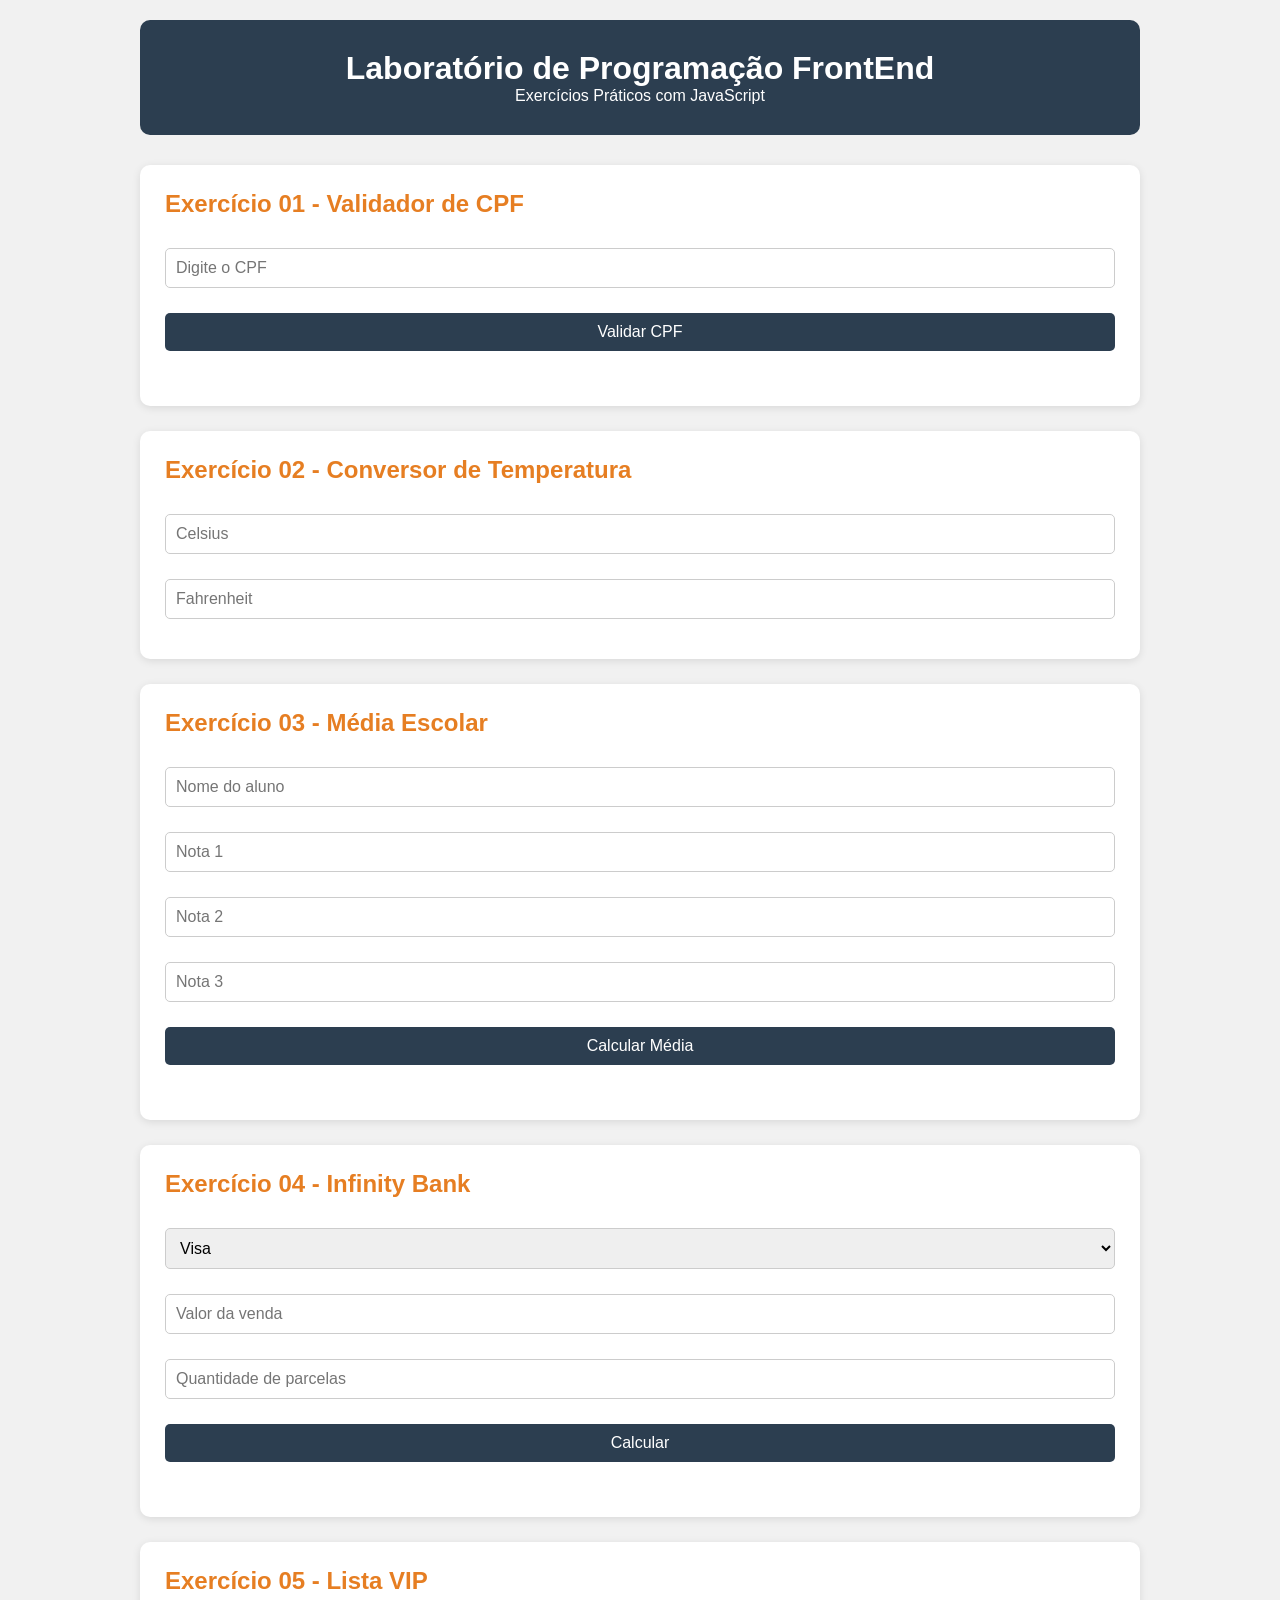
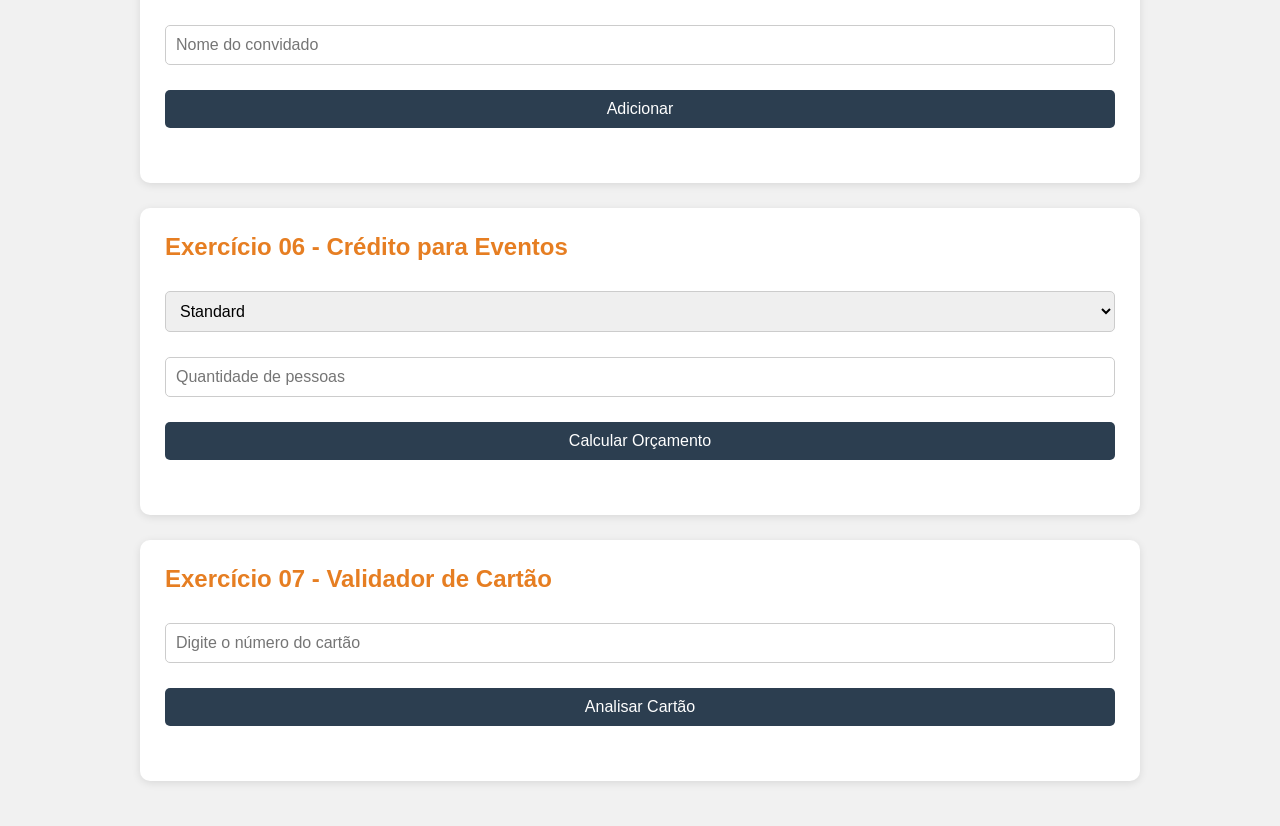
<file: 232241752.html>
<!DOCTYPE html>
<html lang="pt-br">
<head>
  <meta charset="UTF-8">
  <meta name="viewport" content="width=device-width, initial-scale=1.0">

  <title>Atividade Prática - JavaScript</title>

  <style>

    *{
      margin: 0;
      padding: 0;
      box-sizing: border-box;
    }

    body{
      font-family: Arial, Helvetica, sans-serif;
      background-color: #f1f1f1;
      padding: 20px;
      color: #333;
    }

    .container{
      max-width: 1000px;
      margin: auto;
    }

    header{
      background-color: #2c3e50;
      color: white;
      padding: 30px;
      text-align: center;
      border-radius: 10px;
      margin-bottom: 30px;
    }

    .card{
      background-color: white;
      padding: 25px;
      margin-bottom: 25px;
      border-radius: 10px;
      box-shadow: 0 2px 8px rgba(0,0,0,0.1);
    }

    h2{
      margin-bottom: 20px;
      color: #e67e22;
    }

    input, select, button{
      width: 100%;
      padding: 10px;
      margin-top: 10px;
      margin-bottom: 15px;
      border-radius: 5px;
      border: 1px solid #ccc;
      font-size: 16px;
    }

    button{
      background-color: #2c3e50;
      color: white;
      cursor: pointer;
      border: none;
    }

    button:hover{
      background-color: #1a252f;
    }

    .resultado{
      margin-top: 15px;
      font-weight: bold;
    }

    .aprovado{
      color: blue;
    }

    .exame{
      color: green;
    }

    .reprovado{
      color: red;
    }

    ul{
      list-style: none;
      margin-top: 15px;
    }

    li{
      background-color: #f9f9f9;
      padding: 10px;
      margin-bottom: 10px;
      border-radius: 5px;
      display: flex;
      justify-content: space-between;
      align-items: center;
    }

    .riscado{
      text-decoration: line-through;
      opacity: 0.6;
    }

    .botoes button{
      width: auto;
      margin-left: 5px;
      padding: 5px 10px;
    }

    table{
      width: 100%;
      border-collapse: collapse;
      margin-top: 20px;
    }

    th, td{
      border: 1px solid #ccc;
      padding: 10px;
      text-align: left;
    }

    th{
      background-color: #2c3e50;
      color: white;
    }

  </style>
</head>

<body>

<div class="container">

  <header>
    <h1>Laboratório de Programação FrontEnd</h1>
    <p>Exercícios Práticos com JavaScript</p>
  </header>

  <!-- EXERCICIO 1 -->

  <div class="card">

    <h2>Exercício 01 - Validador de CPF</h2>

    <input type="text" id="cpf" placeholder="Digite o CPF">

    <button onclick="validarCPF()">
      Validar CPF
    </button>

    <p id="resultadoCPF" class="resultado"></p>

  </div>

  <!-- EXERCICIO 2 -->

  <div class="card">

    <h2>Exercício 02 - Conversor de Temperatura</h2>

    <input type="number" id="celsius" placeholder="Celsius">

    <input type="number" id="fahrenheit" placeholder="Fahrenheit">

  </div>

  <!-- EXERCICIO 3 -->

  <div class="card">

    <h2>Exercício 03 - Média Escolar</h2>

    <input type="text" id="nomeAluno" placeholder="Nome do aluno">

    <input type="number" id="nota1" placeholder="Nota 1">

    <input type="number" id="nota2" placeholder="Nota 2">

    <input type="number" id="nota3" placeholder="Nota 3">

    <button onclick="calcularMedia()">
      Calcular Média
    </button>

    <p id="resultadoMedia" class="resultado"></p>

  </div>

  <!-- EXERCICIO 4 -->

  <div class="card">

    <h2>Exercício 04 - Infinity Bank</h2>

    <select id="bandeira">
      <option value="visa">Visa</option>
      <option value="master">Master</option>
      <option value="elo">Elo</option>
    </select>

    <input type="number" id="valorVenda" placeholder="Valor da venda">

    <input type="number" id="parcelas" placeholder="Quantidade de parcelas">

    <button onclick="calcularVenda()">
      Calcular
    </button>

    <div id="resultadoVenda" class="resultado"></div>

  </div>

  <!-- EXERCICIO 5 -->

  <div class="card">

    <h2>Exercício 05 - Lista VIP</h2>

    <input type="text" id="convidado" placeholder="Nome do convidado">

    <button onclick="adicionarConvidado()">
      Adicionar
    </button>

    <ul id="listaConvidados"></ul>

  </div>

  <!-- EXERCICIO 6 -->

  <div class="card">

    <h2>Exercício 06 - Crédito para Eventos</h2>

    <select id="pacote">
      <option value="50">Standard</option>
      <option value="80">Premium</option>
      <option value="120">Infinity Deluxe</option>
    </select>

    <input type="number" id="pessoas" placeholder="Quantidade de pessoas">

    <button onclick="calcularEvento()">
      Calcular Orçamento
    </button>

    <div id="resultadoEvento" class="resultado"></div>

  </div>

  <!-- EXERCICIO 7 -->

  <div class="card">

    <h2>Exercício 07 - Validador de Cartão</h2>

    <input type="text" id="cartao" maxlength="19" placeholder="Digite o número do cartão">

    <button onclick="validarCartao()">
      Analisar Cartão
    </button>

    <div id="resultadoCartao" class="resultado"></div>

  </div>

</div>

<script>

  // =========================================
  // EXERCICIO 1
  // =========================================

  function validarCPF(){

    let cpf = document.getElementById("cpf").value;

    cpf = cpf.replace(/\D/g, "");

    let resultado = document.getElementById("resultadoCPF");

    if(cpf.length != 11){
      resultado.innerHTML = "CPF Inválido";
      resultado.style.color = "red";
      return;
    }

    let soma = 0;

    for(let i = 0; i < 9; i++){

      soma += Number(cpf[i]) * (10 - i);

    }

    let digito1 = (soma * 10) % 11;

    if(digito1 == 10){
      digito1 = 0;
    }

    soma = 0;

    for(let i = 0; i < 10; i++){

      soma += Number(cpf[i]) * (11 - i);

    }

    let digito2 = (soma * 10) % 11;

    if(digito2 == 10){
      digito2 = 0;
    }

    if(
      digito1 == cpf[9] &&
      digito2 == cpf[10]
    ){
      resultado.innerHTML = "CPF Válido";
      resultado.style.color = "green";
    }
    else{
      resultado.innerHTML = "CPF Inválido";
      resultado.style.color = "red";
    }

  }

  // =========================================
  // EXERCICIO 2
  // =========================================

  let celsius = document.getElementById("celsius");

  let fahrenheit = document.getElementById("fahrenheit");

  celsius.addEventListener("input", function(){

    let c = parseFloat(celsius.value);

    if(!isNaN(c)){

      fahrenheit.value = ((c * 9/5) + 32).toFixed(2);

    }

  });

  fahrenheit.addEventListener("input", function(){

    let f = parseFloat(fahrenheit.value);

    if(!isNaN(f)){

      celsius.value = ((f - 32) * 5/9).toFixed(2);

    }

  });

  // =========================================
  // EXERCICIO 3
  // =========================================

  function calcularMedia(){

    let nome = document.getElementById("nomeAluno").value;

    let n1 = Number(document.getElementById("nota1").value);

    let n2 = Number(document.getElementById("nota2").value);

    let n3 = Number(document.getElementById("nota3").value);

    let media = (n1 + n2 + n3) / 3;

    let resultado = document.getElementById("resultadoMedia");

    if(media >= 7){

      resultado.innerHTML =
      nome + " foi APROVADO com média " + media.toFixed(2);

      resultado.className = "resultado aprovado";

    }
    else if(media >= 4){

      let falta = 10 - media;

      resultado.innerHTML =
      nome + " está em EXAME. Faltam " +
      falta.toFixed(2) + " pontos.";

      resultado.className = "resultado exame";

    }
    else{

      resultado.innerHTML =
      nome + " foi REPROVADO com média " + media.toFixed(2);

      resultado.className = "resultado reprovado";

    }

  }

  // =========================================
  // EXERCICIO 4
  // =========================================

  function calcularVenda(){

    let bandeira = document.getElementById("bandeira").value;

    let valor = Number(document.getElementById("valorVenda").value);

    let parcelas = Number(document.getElementById("parcelas").value);

    let taxa = 0;

    switch(bandeira){

      case "visa":
        taxa = 0.02;
      break;

      case "master":
        taxa = 0.0185;
      break;

      case "elo":
        taxa = 0.03;
      break;

    }

    let taxaBandeira = valor * taxa;

    let juros = valor * (0.0035 * parcelas);

    let taxaMensal = 12.50 * parcelas;

    let total =
      valor +
      taxaBandeira +
      juros +
      taxaMensal;

    let valorParcela = total / parcelas;

    document.getElementById("resultadoVenda").innerHTML =

    `
      Taxa da bandeira: R$ ${taxaBandeira.toFixed(2)} <br>
      Juros: R$ ${juros.toFixed(2)} <br>
      Taxa mensal: R$ ${taxaMensal.toFixed(2)} <br>
      Total: R$ ${total.toFixed(2)} <br>
      Parcelas: R$ ${valorParcela.toFixed(2)}
    `;

  }

  // =========================================
  // EXERCICIO 5
  // =========================================

  function adicionarConvidado(){

    let nome = document.getElementById("convidado").value.trim();

    if(nome == ""){
      alert("Digite um nome");
      return;
    }

    let ul = document.getElementById("listaConvidados");

    let li = document.createElement("li");

    let span = document.createElement("span");

    span.innerHTML = nome;

    let div = document.createElement("div");

    div.classList.add("botoes");

    // BOTAO CONCLUIR

    let btnConcluir = document.createElement("button");

    btnConcluir.innerHTML = "Concluir";

    btnConcluir.onclick = function(){

      span.classList.toggle("riscado");

    };

    // BOTAO EDITAR

    let btnEditar = document.createElement("button");

    btnEditar.innerHTML = "Editar";

    btnEditar.onclick = function(){

      let novoNome = prompt("Novo nome:");

      if(novoNome != null && novoNome.trim() != ""){

        span.innerHTML = novoNome;

      }

    };

    // BOTAO EXCLUIR

    let btnExcluir = document.createElement("button");

    btnExcluir.innerHTML = "Excluir";

    btnExcluir.onclick = function(){

      li.remove();

    };

    div.appendChild(btnConcluir);
    div.appendChild(btnEditar);
    div.appendChild(btnExcluir);

    li.appendChild(span);
    li.appendChild(div);

    ul.appendChild(li);

    document.getElementById("convidado").value = "";

  }

  // =========================================
  // EXERCICIO 6
  // =========================================

  function calcularEvento(){

    let pacote =
      Number(document.getElementById("pacote").value);

    let pessoas =
      Number(document.getElementById("pessoas").value);

    let valorBase = pacote * pessoas;

    let taxaServico = valorBase * 0.10;

    let subtotal = valorBase + taxaServico;

    let desconto = 0;

    if(pessoas > 100){

      desconto = subtotal * 0.05;

    }

    let total = subtotal - desconto;

    document.getElementById("resultadoEvento").innerHTML =

    `
      Valor Base: R$ ${valorBase.toFixed(2)} <br>
      Taxa de Serviço: R$ ${taxaServico.toFixed(2)} <br>
      Desconto: R$ ${desconto.toFixed(2)} <br>
      Total Final: R$ ${total.toFixed(2)}
    `;

  }

  // =========================================
  // EXERCICIO 7
  // =========================================

  function validarCartao(){

    let numero =
      document.getElementById("cartao").value;

    numero = numero.replace(/\D/g, "");

    let resultado =
      document.getElementById("resultadoCartao");

    if(numero.length < 13 || numero.length > 16){

      resultado.innerHTML = "Cartão inválido";
      resultado.style.color = "red";
      return;

    }

    let soma = 0;

    let alternar = false;

    for(let i = numero.length - 1; i >= 0; i--){

      let n = parseInt(numero[i]);

      if(alternar){

        n *= 2;

        if(n > 9){
          n -= 9;
        }

      }

      soma += n;

      alternar = !alternar;

    }

    let valido = soma % 10 == 0;

    let bandeira = "Desconhecida";

    if(numero.startsWith("4")){
      bandeira = "Visa";
    }
    else if(
      numero.startsWith("5")
    ){
      bandeira = "MasterCard";
    }

    if(valido){

      resultado.innerHTML =

      `
        Status: Cartão Válido <br>
        Bandeira: ${bandeira}
      `;

      resultado.style.color = "green";

    }
    else{

      resultado.innerHTML =

      `
        Status: Cartão Inválido <br>
        Bandeira: ${bandeira}
      `;

      resultado.style.color = "red";

    }

  }

</script>

</body>
</html>
</file>
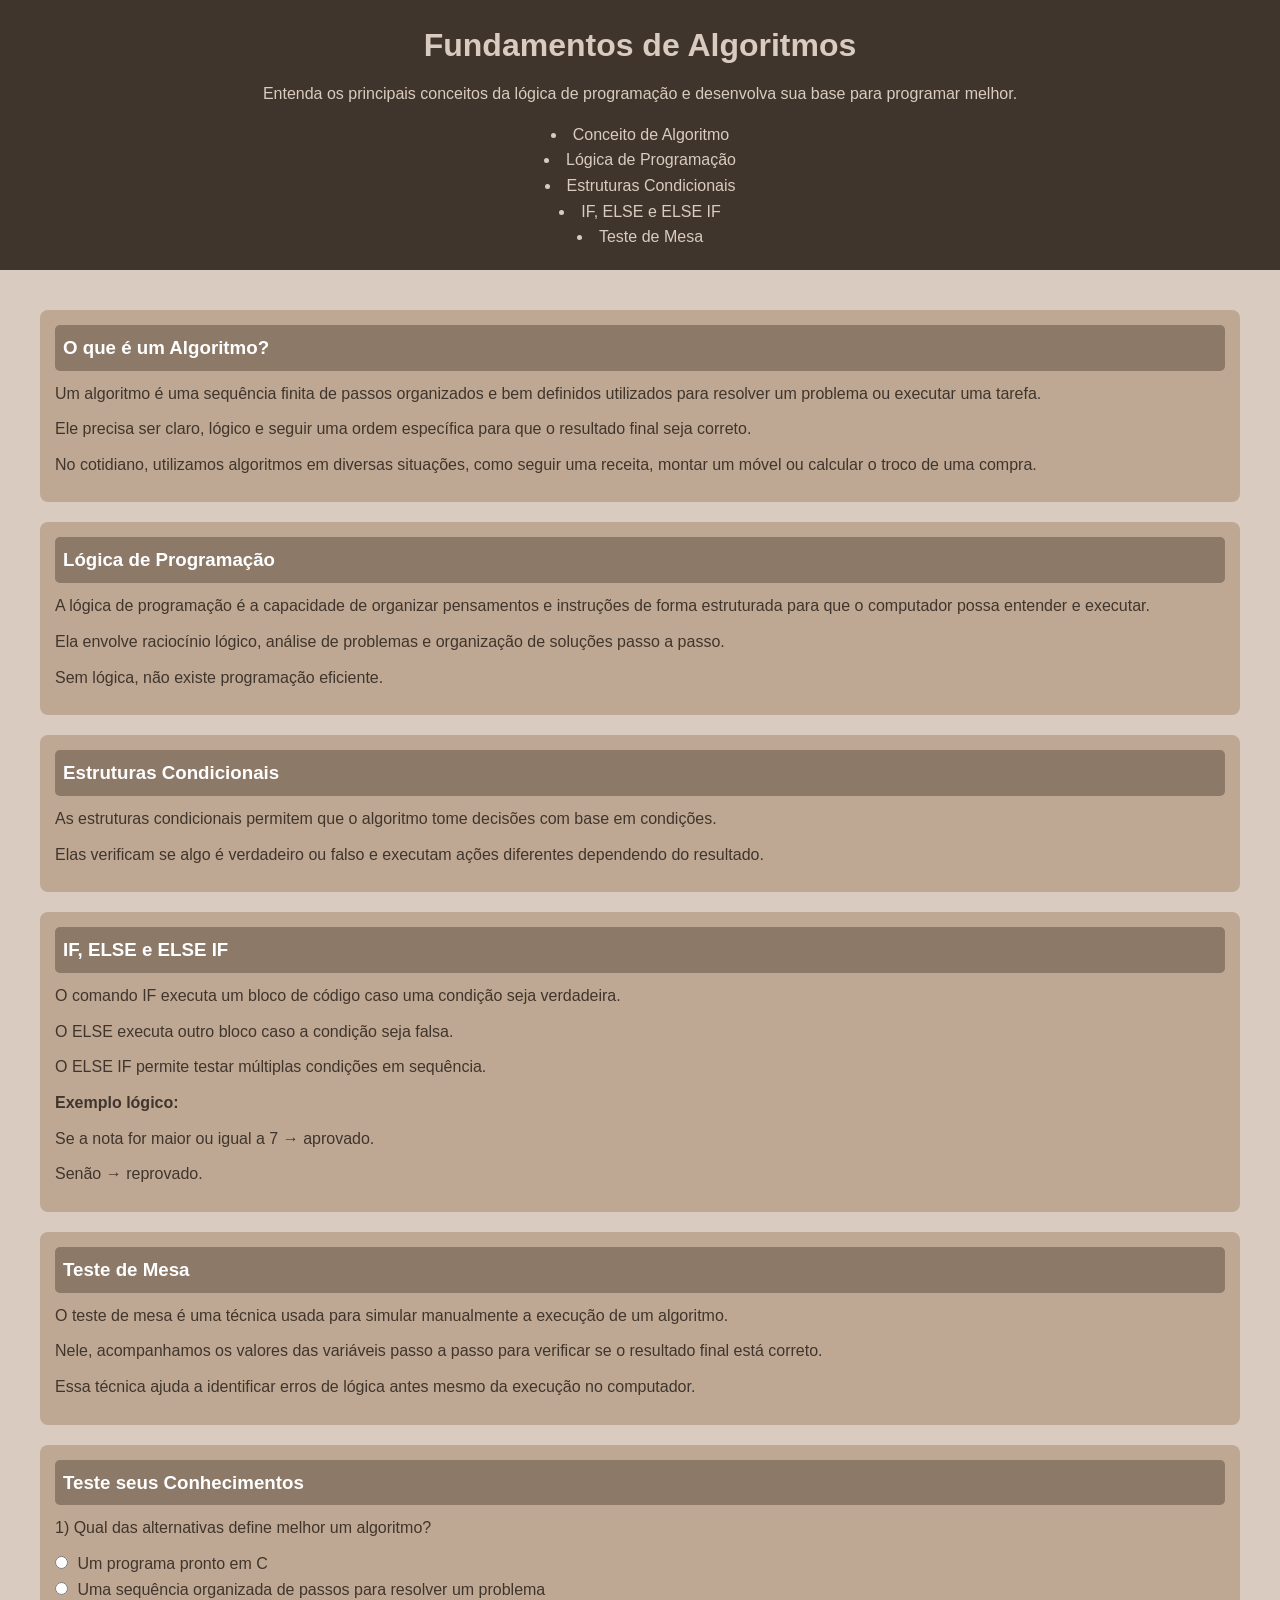
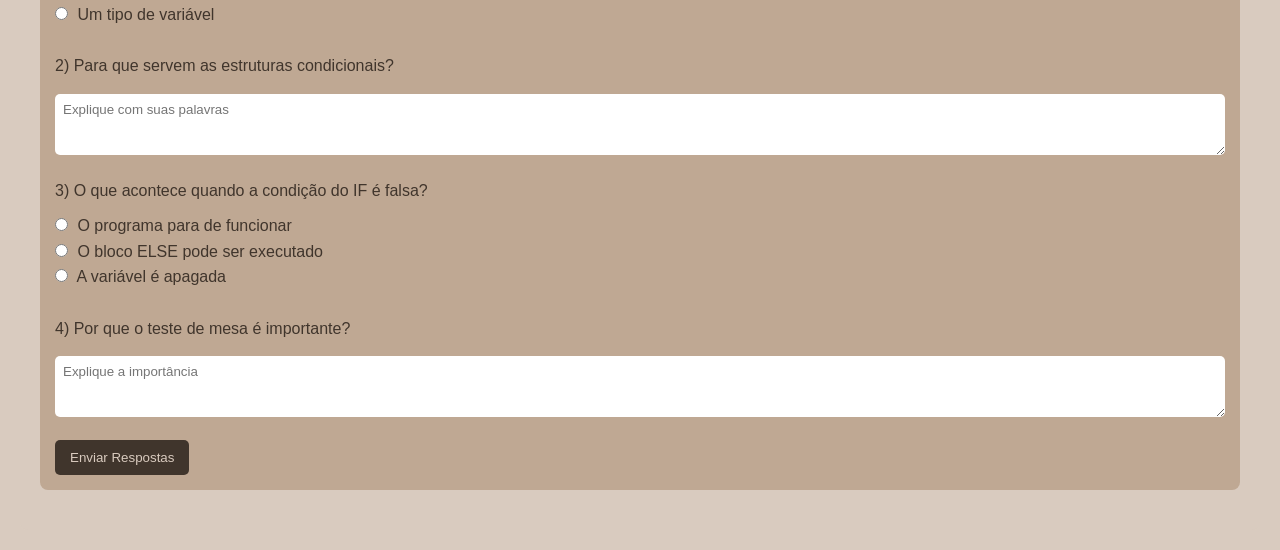
<file: ProjetoAlgoritmos.html>
﻿<!DOCTYPE html>
<html lang="pt-BR">
<head>
<meta charset="UTF-8">
<meta name="viewport" content="width=device-width, initial-scale=1.0">
<title>Fundamentos de Algoritmos</title>
<link rel="stylesheet" href="Algoritmos.css">
</head>

<body>

<div class="header">
    <h1>Fundamentos de Algoritmos</h1>
    <p>Entenda os principais conceitos da lógica de programação e desenvolva sua base para programar melhor.</p>

    <ul>
        <li>Conceito de Algoritmo</li>
        <li>Lógica de Programação</li>
        <li>Estruturas Condicionais</li>
        <li>IF, ELSE e ELSE IF</li>
        <li>Teste de Mesa</li>
    </ul>
</div>

<div class="main">

<section>
    <h3>O que é um Algoritmo?</h3>
    <p>Um algoritmo é uma sequência finita de passos organizados e bem definidos utilizados para resolver um problema ou executar uma tarefa.</p>
    <p>Ele precisa ser claro, lógico e seguir uma ordem específica para que o resultado final seja correto.</p>
    <p>No cotidiano, utilizamos algoritmos em diversas situações, como seguir uma receita, montar um móvel ou calcular o troco de uma compra.</p>
</section>

<section>
    <h3>Lógica de Programação</h3>
    <p>A lógica de programação é a capacidade de organizar pensamentos e instruções de forma estruturada para que o computador possa entender e executar.</p>
    <p>Ela envolve raciocínio lógico, análise de problemas e organização de soluções passo a passo.</p>
    <p>Sem lógica, não existe programação eficiente.</p>
</section>

<section>
    <h3>Estruturas Condicionais</h3>
    <p>As estruturas condicionais permitem que o algoritmo tome decisões com base em condições.</p>
    <p>Elas verificam se algo é verdadeiro ou falso e executam ações diferentes dependendo do resultado.</p>
</section>

<section>
    <h3>IF, ELSE e ELSE IF</h3>
    <p>O comando IF executa um bloco de código caso uma condição seja verdadeira.</p>
    <p>O ELSE executa outro bloco caso a condição seja falsa.</p>
    <p>O ELSE IF permite testar múltiplas condições em sequência.</p>

    <p><strong>Exemplo lógico:</strong></p>
    <p>Se a nota for maior ou igual a 7 → aprovado.</p>
    <p>Senão → reprovado.</p>
</section>

<section>
    <h3>Teste de Mesa</h3>
    <p>O teste de mesa é uma técnica usada para simular manualmente a execução de um algoritmo.</p>
    <p>Nele, acompanhamos os valores das variáveis passo a passo para verificar se o resultado final está correto.</p>
    <p>Essa técnica ajuda a identificar erros de lógica antes mesmo da execução no computador.</p>
</section>

<section class="formulario">
    <h3>Teste seus Conhecimentos</h3>

    <form>

        <p>1) Qual das alternativas define melhor um algoritmo?</p>
        <label><input type="radio" name="p1"> Um programa pronto em C</label><br>
        <label><input type="radio" name="p1"> Uma sequência organizada de passos para resolver um problema</label><br>
        <label><input type="radio" name="p1"> Um tipo de variável</label><br><br>

        <p>2) Para que servem as estruturas condicionais?</p>
        <textarea rows="3" placeholder="Explique com suas palavras"></textarea>

        <p>3) O que acontece quando a condição do IF é falsa?</p>
        <label><input type="radio" name="p3"> O programa para de funcionar</label><br>
        <label><input type="radio" name="p3"> O bloco ELSE pode ser executado</label><br>
        <label><input type="radio" name="p3"> A variável é apagada</label><br><br>

        <p>4) Por que o teste de mesa é importante?</p>
        <textarea rows="3" placeholder="Explique a importância"></textarea>

        <button type="submit">Enviar Respostas</button>

    </form>
</section>

</div>

</body>
</html>
</file>
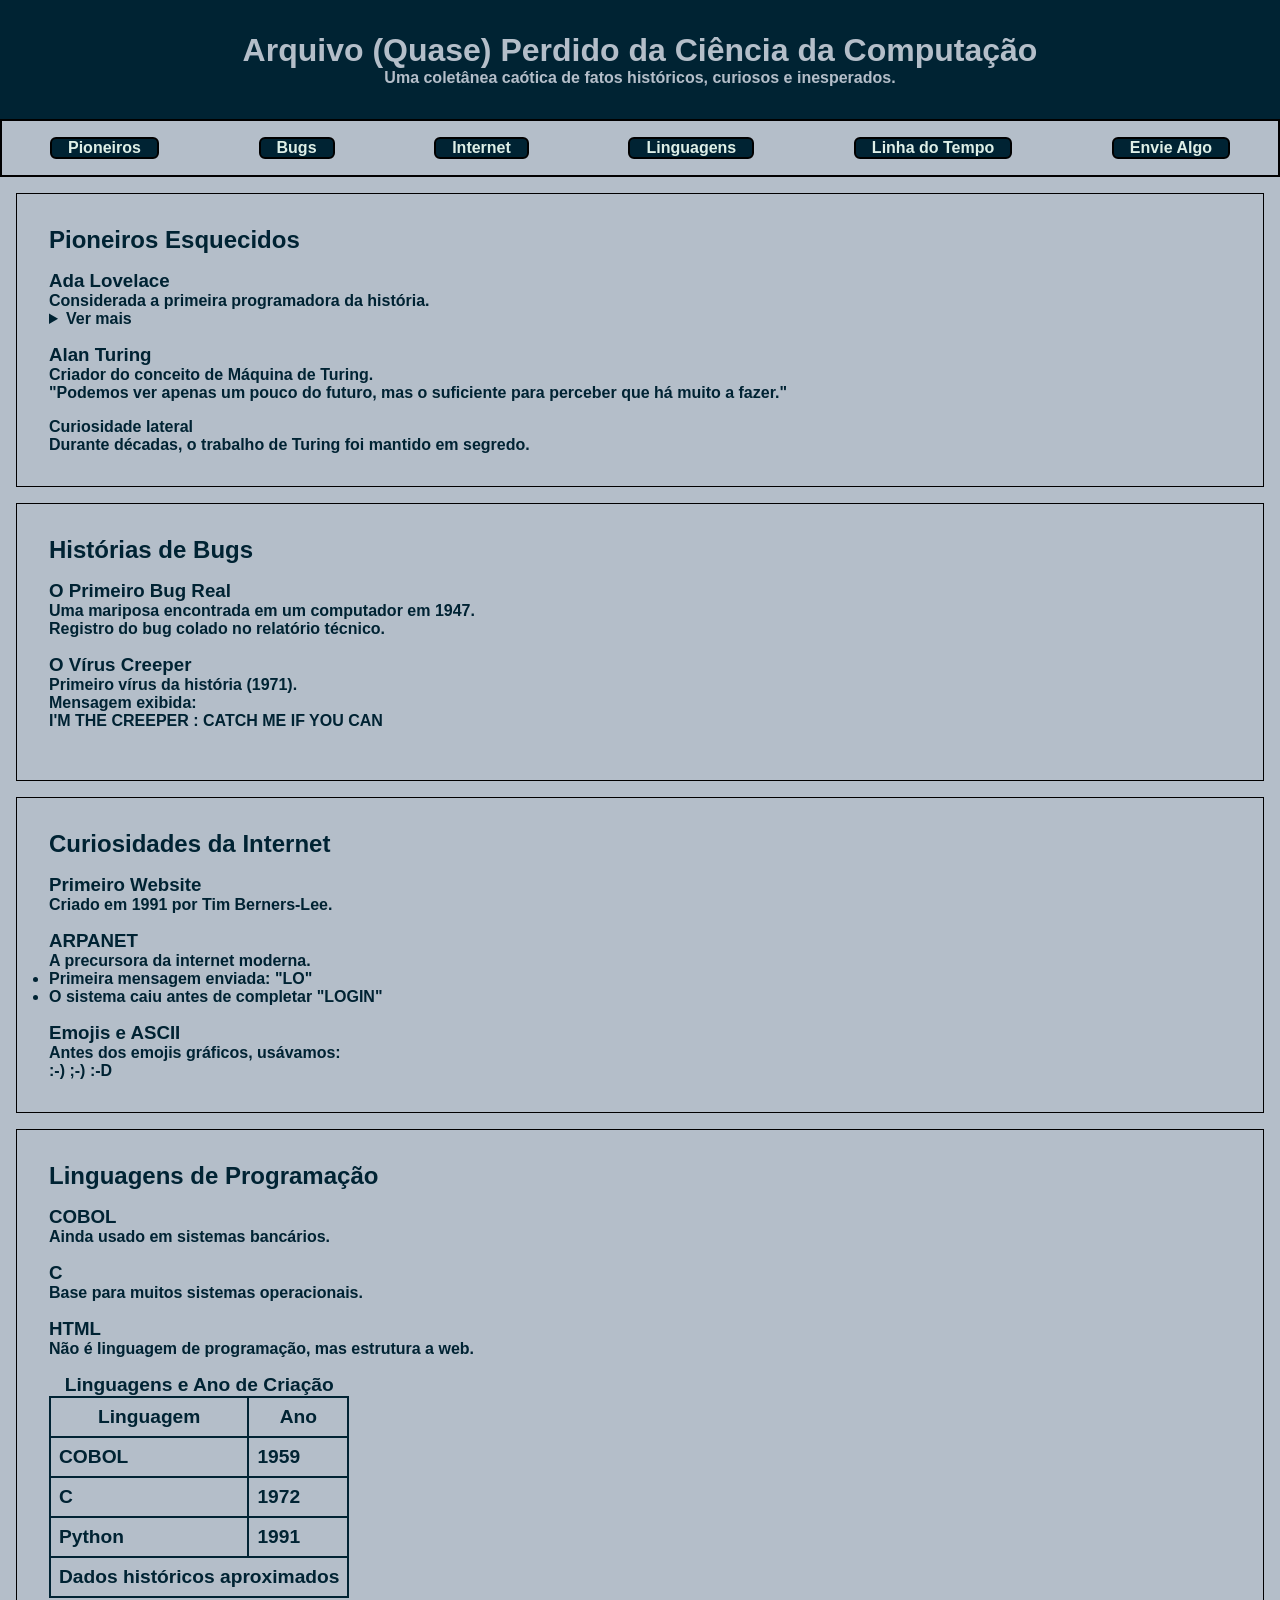
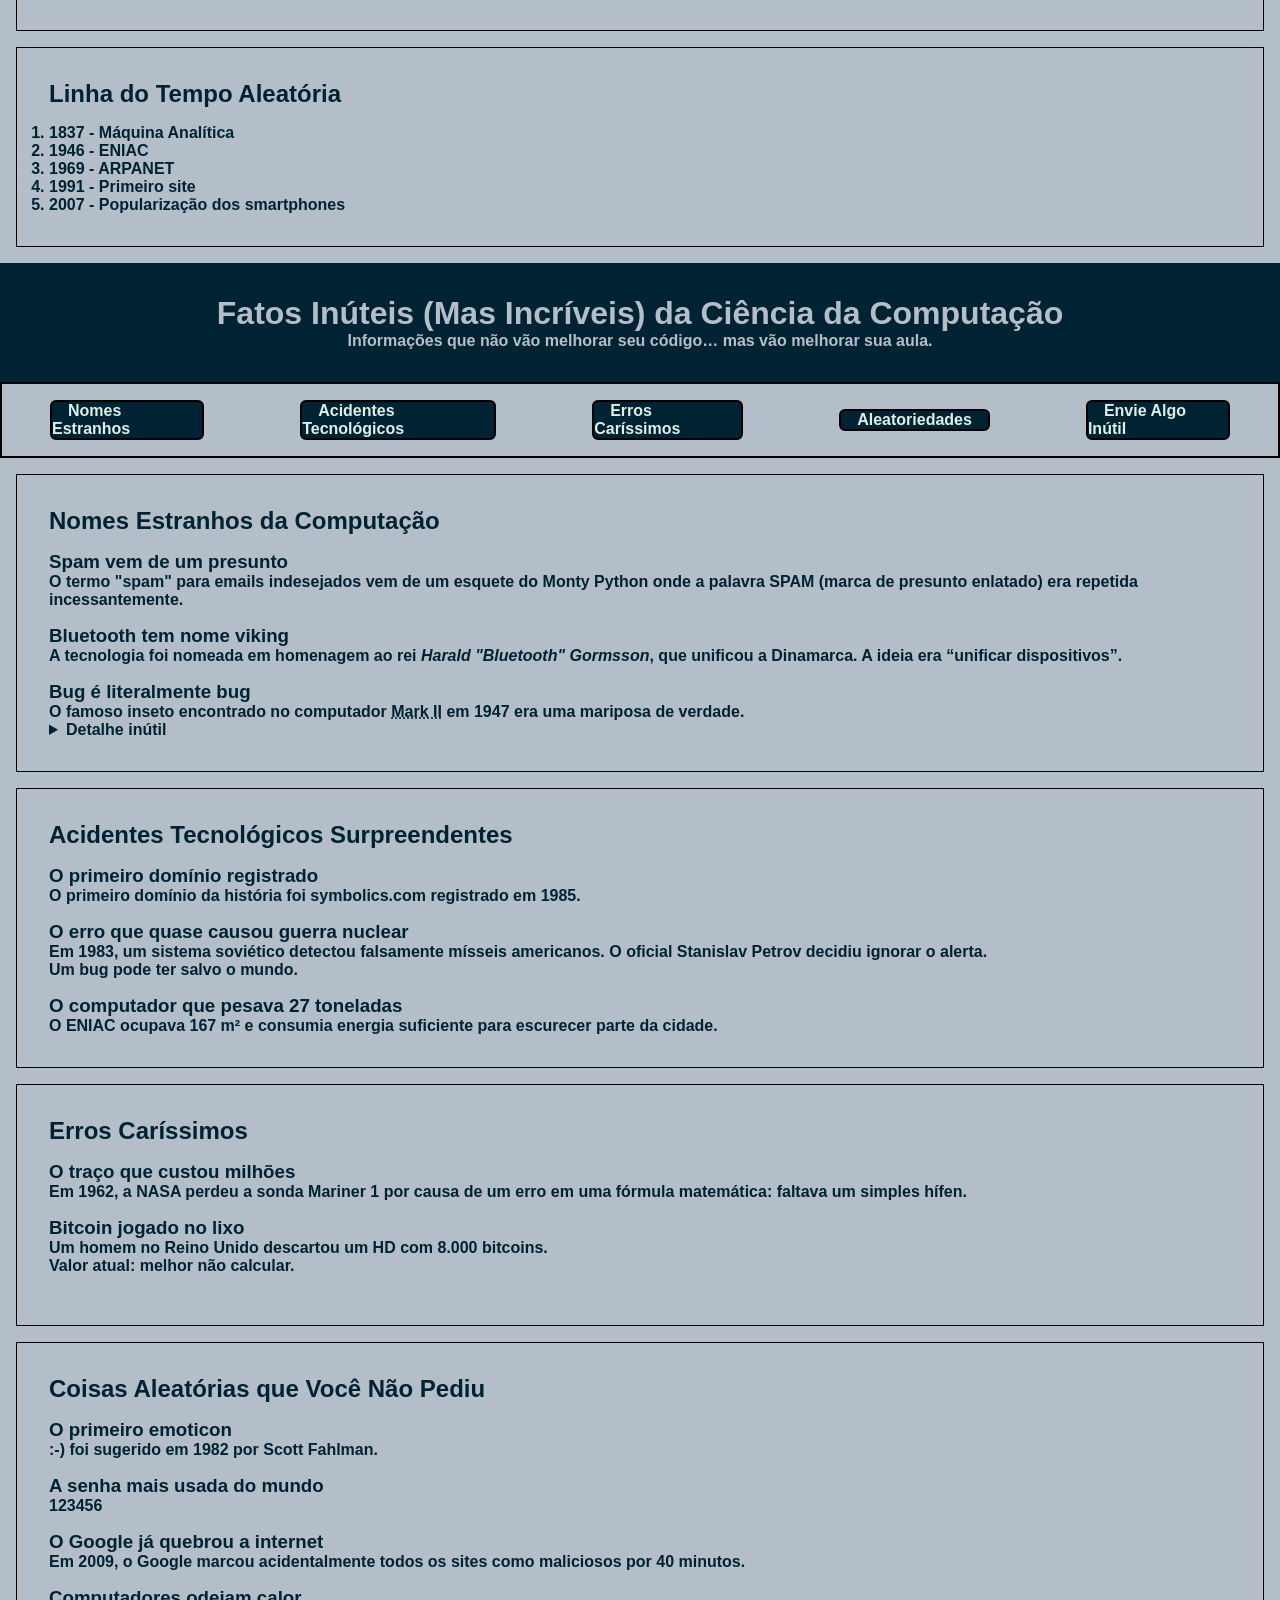
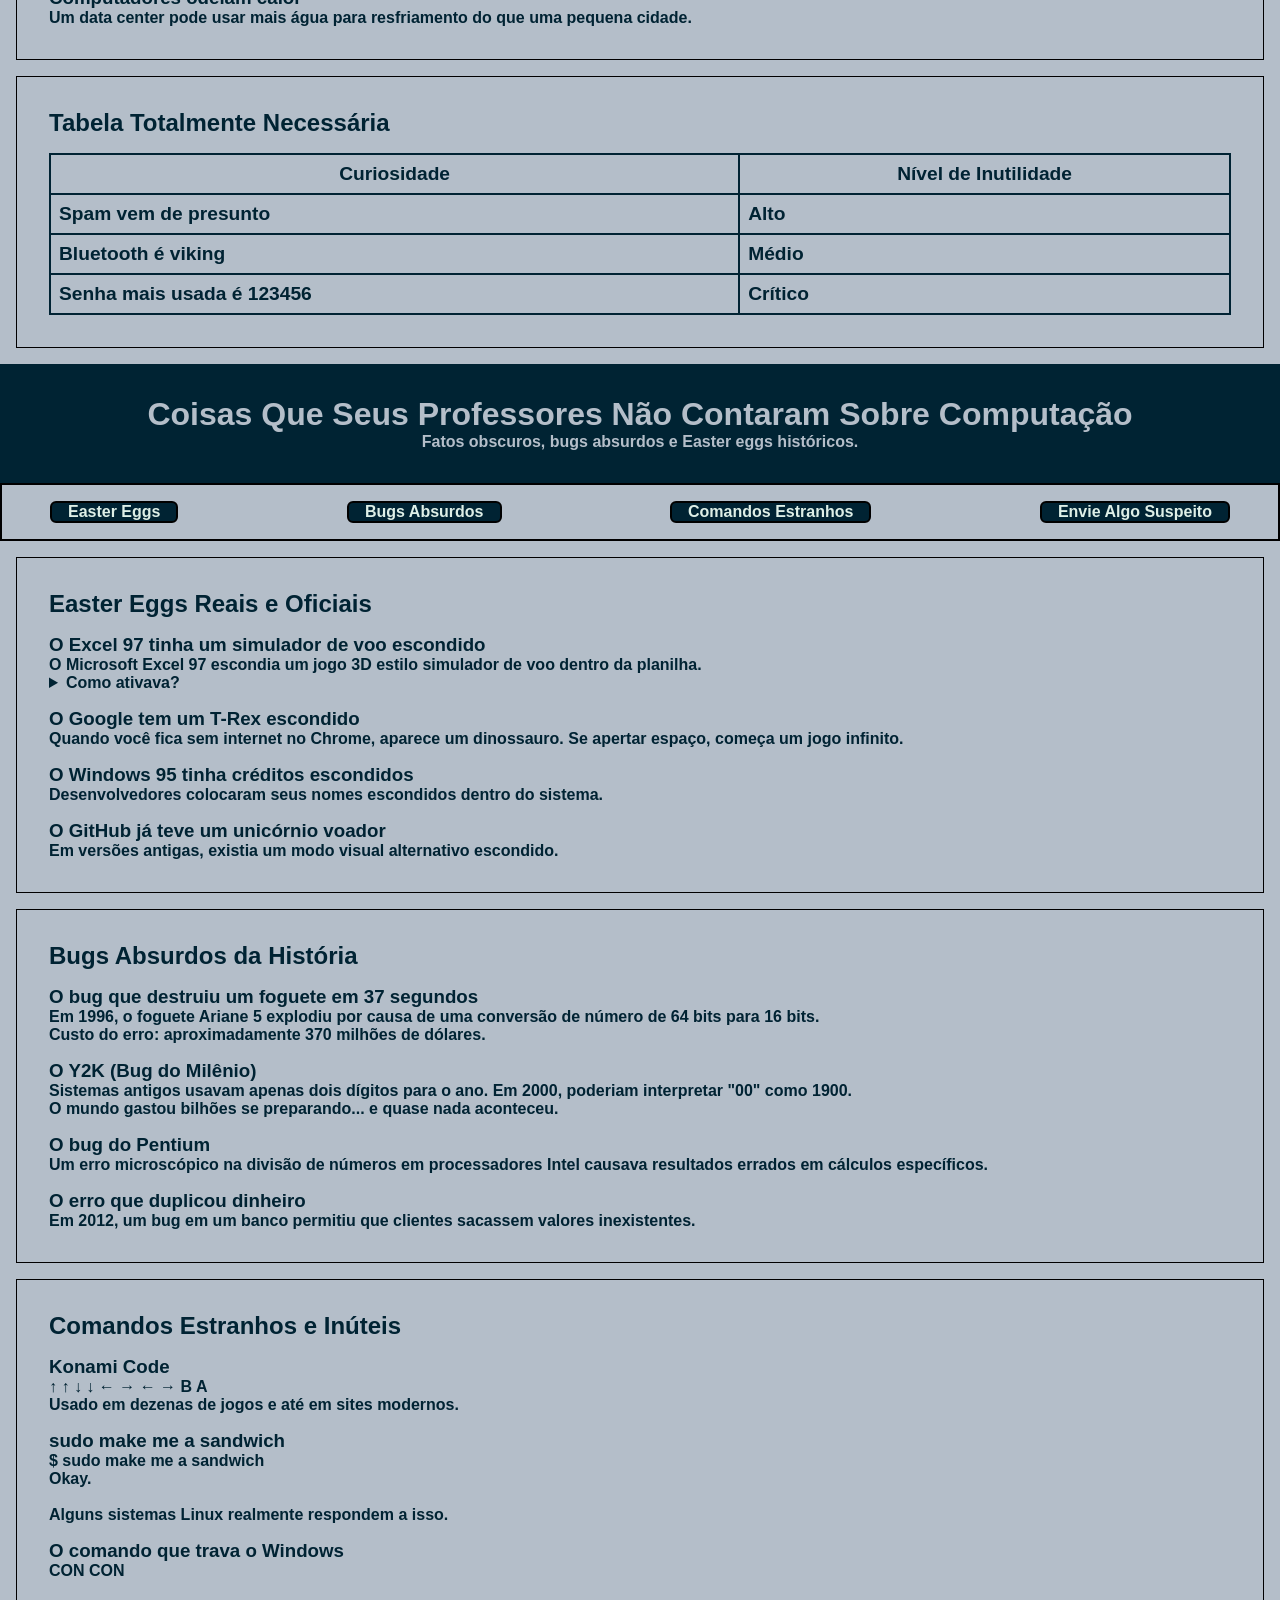
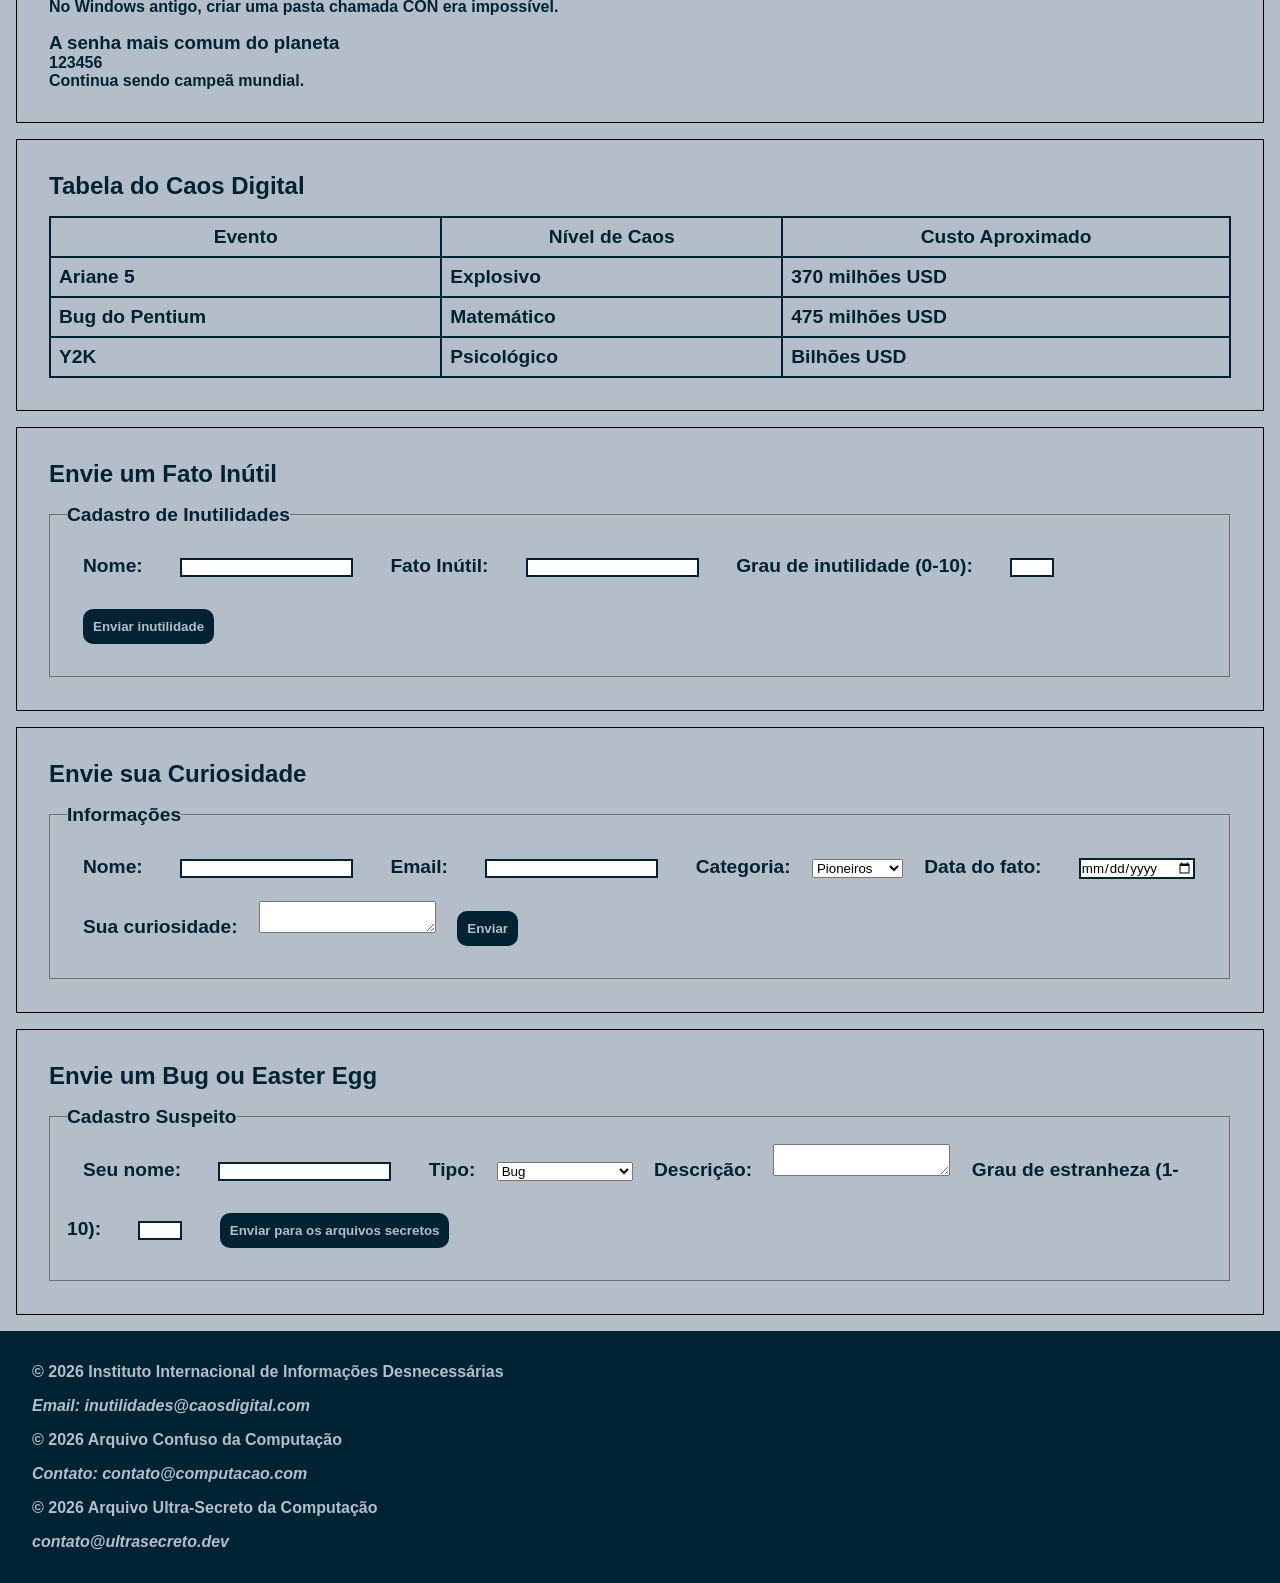
<file: atividadeSemana4/atividade.html>
<!DOCTYPE html>
<html lang="pt-br">
<head>
    <meta charset="UTF-8">
    <meta name="description" content="Curiosidades e fatos históricos da Ciência da Computação">
    <meta name="author" content="Portal Computação">
    <meta name="viewport" content="width=device-width, initial-scale=1.0">
    <link rel="stylesheet" href="style.css">
    <title>Arquivo Confuso da Computação</title>
</head>

<body>

<div id="pagina">

    <header id="topo">
        <h1>Arquivo (Quase) Perdido da Ciência da Computação</h1>
        <p>Uma coletânea caótica de fatos históricos, curiosos e inesperados.</p>
    </header>

    <nav id="menu-principal">
        <ul>
            <li><a href="#pioneiros">Pioneiros</a></li>
            <li><a href="#bugs">Bugs</a></li>
            <li><a href="#internet">Internet</a></li>
            <li><a href="#linguagens">Linguagens</a></li>
            <li><a href="#linha-do-tempo">Linha do Tempo</a></li>
            <li><a href="#formulario">Envie Algo</a></li>
        </ul>
    </nav>

    <main>

        <section id="pioneiros">
            <h2>Pioneiros Esquecidos</h2>

            <article>
                <h3>Ada Lovelace</h3>
                <p>Considerada a primeira programadora da história.</p>
                <details>
                    <summary>Ver mais</summary>
                    <p>Ela escreveu um algoritmo para a Máquina Analítica no século XIX.</p>
                </details>
            </article>

            <article>
                <h3>Alan Turing</h3>
                <p>Criador do conceito de Máquina de Turing.</p>
                <blockquote>
                    "Podemos ver apenas um pouco do futuro, mas o suficiente para perceber que há muito a fazer."
                </blockquote>
            </article>

            <aside>
                <h4>Curiosidade lateral</h4>
                <p>Durante décadas, o trabalho de Turing foi mantido em segredo.</p>
            </aside>
        </section>

        <section id="bugs">
            <h2>Histórias de Bugs</h2>

            <article>
                <h3>O Primeiro Bug Real</h3>
                <p>Uma mariposa encontrada em um computador em 1947.</p>
                <figure>
                    <figcaption>Registro do bug colado no relatório técnico.</figcaption>
                </figure>
            </article>

            <article>
                <h3>O Vírus Creeper</h3>
                <p>Primeiro vírus da história (1971).</p>
                <p>Mensagem exibida:</p>
                <pre>
I'M THE CREEPER : CATCH ME IF YOU CAN
                </pre>
            </article>
        </section>

        <section id="internet">
            <h2>Curiosidades da Internet</h2>

            <article>
                <h3>Primeiro Website</h3>
                <p>Criado em 1991 por Tim Berners-Lee.</p>
            </article>

            <article>
                <h3>ARPANET</h3>
                <p>A precursora da internet moderna.</p>
                <ul>
                    <li>Primeira mensagem enviada: "LO"</li>
                    <li>O sistema caiu antes de completar "LOGIN"</li>
                </ul>
            </article>

            <article>
                <h3>Emojis e ASCII</h3>
                <p>Antes dos emojis gráficos, usávamos:</p>
                <code>:-)</code>
                <code>;-)</code>
                <code>:-D</code>
            </article>
        </section>

        <section id="linguagens">
            <h2>Linguagens de Programação</h2>

            <article>
                <h3>COBOL</h3>
                <p>Ainda usado em sistemas bancários.</p>
            </article>

            <article>
                <h3>C</h3>
                <p>Base para muitos sistemas operacionais.</p>
            </article>

            <article>
                <h3>HTML</h3>
                <p>Não é linguagem de programação, mas estrutura a web.</p>
            </article>

            <div>
                <table border="1">
                    <caption>Linguagens e Ano de Criação</caption>
                    <thead>
                        <tr>
                            <th>Linguagem</th>
                            <th>Ano</th>
                        </tr>
                    </thead>
                    <tbody>
                        <tr>
                            <td>COBOL</td>
                            <td>1959</td>
                        </tr>
                        <tr>
                            <td>C</td>
                            <td>1972</td>
                        </tr>
                        <tr>
                            <td>Python</td>
                            <td>1991</td>
                        </tr>
                    </tbody>
                    <tfoot>
                        <tr>
                            <td colspan="2">Dados históricos aproximados</td>
                        </tr>
                    </tfoot>
                </table>
            </div>
        </section>

        <section id="linha-do-tempo">
            <h2>Linha do Tempo Aleatória</h2>

            <ol>
                <li>1837 - Máquina Analítica</li>
                <li>1946 - ENIAC</li>
                <li>1969 - ARPANET</li>
                <li>1991 - Primeiro site</li>
                <li>2007 - Popularização dos smartphones</li>
            </ol>
        </section>


</div>


<header>
    <h1>Fatos Inúteis (Mas Incríveis) da Ciência da Computação</h1>
    <p>Informações que não vão melhorar seu código… mas vão melhorar sua aula.</p>
</header>

<nav>
    <ul>
        <li><a href="#nomes">Nomes Estranhos</a></li>
        <li><a href="#acidentes">Acidentes Tecnológicos</a></li>
        <li><a href="#dinheiro">Erros Caríssimos</a></li>
        <li><a href="#aleatorio">Aleatoriedades</a></li>
        <li><a href="#form">Envie Algo Inútil</a></li>
    </ul>
</nav>



<section id="nomes">
    <h2>Nomes Estranhos da Computação</h2>

    <article>
        <h3>Spam vem de um presunto</h3>
        <p>
            O termo "spam" para emails indesejados vem de um esquete do 
            <strong>Monty Python</strong> onde a palavra SPAM (marca de presunto enlatado) 
            era repetida incessantemente.
        </p>
    </article>

    <article>
        <h3>Bluetooth tem nome viking</h3>
        <p>
            A tecnologia foi nomeada em homenagem ao rei 
            <em>Harald "Bluetooth" Gormsson</em>, que unificou a Dinamarca.
            A ideia era “unificar dispositivos”.
        </p>
    </article>

    <article>
        <h3>Bug é literalmente bug</h3>
        <p>
            O famoso inseto encontrado no computador 
            <abbr title="Harvard Mark II">Mark II</abbr> em 1947 
            era uma mariposa de verdade.
        </p>
        <details>
            <summary>Detalhe inútil</summary>
            <p>O inseto ainda está preservado em um museu.</p>
        </details>
    </article>

</section>


<section id="acidentes">

    <h2>Acidentes Tecnológicos Surpreendentes</h2>

    <article>
        <h3>O primeiro domínio registrado</h3>
        <p>
            O primeiro domínio da história foi 
            <code>symbolics.com</code> registrado em 1985.
        </p>
    </article>

    <article>
        <h3>O erro que quase causou guerra nuclear</h3>
        <p>
            Em 1983, um sistema soviético detectou falsamente mísseis americanos.
            O oficial Stanislav Petrov decidiu ignorar o alerta.
        </p>
        <blockquote>
            Um bug pode ter salvo o mundo.
        </blockquote>
    </article>

    <article>
        <h3>O computador que pesava 27 toneladas</h3>
        <p>
            O ENIAC ocupava 167 m² e consumia energia suficiente para escurecer parte da cidade.
        </p>
    </article>

</section>


<section id="dinheiro">

    <h2>Erros Caríssimos</h2>

    <article>
        <h3>O traço que custou milhões</h3>
        <p>
            Em 1962, a NASA perdeu a sonda Mariner 1 por causa de um erro em uma fórmula matemática:
            faltava um simples hífen.
        </p>
    </article>

    <article>
        <h3>Bitcoin jogado no lixo</h3>
        <p>
            Um homem no Reino Unido descartou um HD com 8.000 bitcoins.
        </p>
        <pre>
Valor atual: melhor não calcular.
        </pre>
    </article>

</section>


<section id="aleatorio">

    <h2>Coisas Aleatórias que Você Não Pediu</h2>

    <article>
        <h3>O primeiro emoticon</h3>
        <p>
            :-) foi sugerido em 1982 por Scott Fahlman.
        </p>
    </article>

    <article>
        <h3>A senha mais usada do mundo</h3>
        <p><strong>123456</strong></p>
    </article>

    <article>
        <h3>O Google já quebrou a internet</h3>
        <p>
            Em 2009, o Google marcou acidentalmente todos os sites como maliciosos por 40 minutos.
        </p>
    </article>

    <article>
        <h3>Computadores odeiam calor</h3>
        <p>
            Um data center pode usar mais água para resfriamento do que uma pequena cidade.
        </p>
    </article>

</section>


<section>

    <h2>Tabela Totalmente Necessária</h2>

    <table border="1">
        <tr>
            <th>Curiosidade</th>
            <th>Nível de Inutilidade</th>
        </tr>
        <tr>
            <td>Spam vem de presunto</td>
            <td>Alto</td>
        </tr>
        <tr>
            <td>Bluetooth é viking</td>
            <td>Médio</td>
        </tr>
        <tr>
            <td>Senha mais usada é 123456</td>
            <td>Crítico</td>
        </tr>
    </table>

</section>

<header>
    <h1>Coisas Que Seus Professores Não Contaram Sobre Computação</h1>
    <p>Fatos obscuros, bugs absurdos e Easter eggs históricos.</p>
</header>

<nav>
    <ul>
        <li><a href="#easter-eggs">Easter Eggs</a></li>
        <li><a href="#bugs-absurdos">Bugs Absurdos</a></li>
        <li><a href="#comandos-secretos">Comandos Estranhos</a></li>
        <li><a href="#formulario-secreto">Envie Algo Suspeito</a></li>
    </ul>
</nav>


<section id="easter-eggs">

    <h2>Easter Eggs Reais e Oficiais</h2>

    <article>
        <h3>O Excel 97 tinha um simulador de voo escondido</h3>
        <p>
            O Microsoft Excel 97 escondia um jogo 3D estilo simulador de voo 
            dentro da planilha.
        </p>
        <details>
            <summary>Como ativava?</summary>
            <p>Era preciso selecionar células específicas e usar combinações absurdas de teclado.</p>
        </details>
    </article>

    <article>
        <h3>O Google tem um T-Rex escondido</h3>
        <p>
            Quando você fica sem internet no Chrome, aparece um dinossauro.
            Se apertar espaço, começa um jogo infinito.
        </p>
    </article>

    <article>
        <h3>O Windows 95 tinha créditos escondidos</h3>
        <p>
            Desenvolvedores colocaram seus nomes escondidos dentro do sistema.
        </p>
    </article>

    <article>
        <h3>O GitHub já teve um unicórnio voador</h3>
        <p>
            Em versões antigas, existia um modo visual alternativo escondido.
        </p>
    </article>

</section>



<section id="bugs-absurdos">

    <h2>Bugs Absurdos da História</h2>

    <article>
        <h3>O bug que destruiu um foguete em 37 segundos</h3>
        <p>
            Em 1996, o foguete Ariane 5 explodiu por causa de uma conversão de número
            de 64 bits para 16 bits.
        </p>
        <blockquote>
            Custo do erro: aproximadamente 370 milhões de dólares.
        </blockquote>
    </article>

    <article>
        <h3>O Y2K (Bug do Milênio)</h3>
        <p>
            Sistemas antigos usavam apenas dois dígitos para o ano.
            Em 2000, poderiam interpretar "00" como 1900.
        </p>
        <p>
            O mundo gastou bilhões se preparando... e quase nada aconteceu.
        </p>
    </article>

    <article>
        <h3>O bug do Pentium</h3>
        <p>
            Um erro microscópico na divisão de números em processadores Intel
            causava resultados errados em cálculos específicos.
        </p>
    </article>

    <article>
        <h3>O erro que duplicou dinheiro</h3>
        <p>
            Em 2012, um bug em um banco permitiu que clientes sacassem valores inexistentes.
        </p>
    </article>

</section>



<section id="comandos-secretos">

    <h2>Comandos Estranhos e Inúteis</h2>

    <article>
        <h3>Konami Code</h3>
        <p>
            ↑ ↑ ↓ ↓ ← → ← → B A
        </p>
        <p>
            Usado em dezenas de jogos e até em sites modernos.
        </p>
    </article>

    <article>
        <h3>sudo make me a sandwich</h3>
        <pre>
$ sudo make me a sandwich
Okay.
        </pre>
        <p>Alguns sistemas Linux realmente respondem a isso.</p>
    </article>

    <article>
        <h3>O comando que trava o Windows</h3>
        <pre>
CON CON
        </pre>
        <p>
            No Windows antigo, criar uma pasta chamada CON era impossível.
        </p>
    </article>

    <article>
        <h3>A senha mais comum do planeta</h3>
        <code>123456</code>
        <p>
            Continua sendo campeã mundial.
        </p>
    </article>

</section>



<section>

    <h2>Tabela do Caos Digital</h2>

    <table border="1">
        <tr>
            <th>Evento</th>
            <th>Nível de Caos</th>
            <th>Custo Aproximado</th>
        </tr>
        <tr>
            <td>Ariane 5</td>
            <td>Explosivo</td>
            <td>370 milhões USD</td>
        </tr>
        <tr>
            <td>Bug do Pentium</td>
            <td>Matemático</td>
            <td>475 milhões USD</td>
        </tr>
        <tr>
            <td>Y2K</td>
            <td>Psicológico</td>
            <td>Bilhões USD</td>
        </tr>
    </table>

</section>


<section id="form">

    <h2>Envie um Fato Inútil</h2>

    <form>
        <fieldset>
            <legend>Cadastro de Inutilidades</legend>

            <label>Nome:</label>
            <input type="text" name="nome">

            <label>Fato Inútil:</label>
            <input type="text" name="fato">

            <label>Grau de inutilidade (0-10):</label>
            <input type="number" name="grau" min="0" max="10">

            <input type="submit" value="Enviar inutilidade">
        </fieldset>
    </form>
    
</section>
 <section id="formulario">
            <h2>Envie sua Curiosidade</h2>

            <form>
                <fieldset>
                    <legend>Informações</legend>

                    <label>Nome:</label>
                    <input type="text" name="nome">

                    <label>Email:</label>
                    <input type="email" name="email">

                    <label>Categoria:</label>
                    <select name="categoria">
                        <option>Pioneiros</option>
                        <option>Bugs</option>
                        <option>Internet</option>
                        <option>Linguagens</option>
                    </select>

                    <label>Data do fato:</label>
                    <input type="date" name="data">

                    <label>Sua curiosidade:</label>
                    <textarea name="curiosidade"></textarea>

                    <input type="submit" value="Enviar">
                </fieldset>
            </form>
        </section>

    
<section id="formulario-secreto">

    <h2>Envie um Bug ou Easter Egg</h2>

    <form>
        <fieldset>
            <legend>Cadastro Suspeito</legend>

            <label>Seu nome:</label>
            <input type="text" name="nome">

            <label>Tipo:</label>
            <select name="tipo">
                <option>Bug</option>
                <option>Easter Egg</option>
                <option>Comando estranho</option>
            </select>

            <label>Descrição:</label>
            <textarea name="descricao"></textarea>

            <label>Grau de estranheza (1-10):</label>
            <input type="number" min="1" max="10">

            <input type="submit" value="Enviar para os arquivos secretos">
        </fieldset>
    </form>

</section>


</main>
</body>
<footer>
    <p>© 2026 Instituto Internacional de Informações Desnecessárias</p>
    <address>Email: inutilidades@caosdigital.com</address>
      <p>&copy; 2026 Arquivo Confuso da Computação</p>
        <address>
            Contato: contato@computacao.com
        </address>
         <p>© 2026 Arquivo Ultra-Secreto da Computação</p>
    <address>contato@ultrasecreto.dev</address>
</footer>

</div>

</body>
</html>
</file>
<file: Algoritmos.css>
* {
	margin: 0;
	padding: 0;
	box-sizing: border-box;
	font-family: Arial, sans-serif;
	color: #40352C;
}

body {
	background-color: #D9CBBF;
	line-height: 1.6;
}

.header {
	background-color: #40352C;
	padding: 20px;
	text-align: center;
}

.header h1 {
	color: #D9CBBF;
	margin-bottom: 10px;
}

.header p {
	color: #D9CBBF;
}

.header ul {
	margin-top: 15px;
	list-style-position: inside;
}

.header li {
	color: #D9CBBF;
}

.main {
	padding: 20px;
	margin: 20px;
	background-color: #D9CBBF;
	border-radius: 8px;
}

section {
	background-color: #BFA893;
	padding: 15px;
	margin-bottom: 20px;
	border-radius: 8px;
}

section h3 {
	background-color: #8C7968;
	padding: 8px;
	border-radius: 5px;
	margin-bottom: 10px;
	color: #fff;
}

p {
	margin-bottom: 10px;
}

.formulario input[type="text"],
.formulario textarea {
	width: 100%;
	padding: 8px;
	margin-top: 5px;
	margin-bottom: 15px;
	border-radius: 5px;
	border: none;
}

.formulario input[type="radio"] {
	margin-right: 5px;
}

.formulario button {
	background-color: #40352C;
	color: #D9CBBF;
	padding: 10px 15px;
	border: none;
	border-radius: 5px;
	cursor: pointer;
}

.formulario button:hover {
	background-color: #8C7968;
}
</file>
<file: atividadeSemana4/style.css>
*{
	margin: 0;
	padding: 0;
	font-family: Arial, sans-serif;
}
body{
	font-weight: 600;
	background-color: #B4BEC9;
}


#topo{
	background-color: #002333;
	color: #B4BEC9;
	padding: 2rem;
	text-align: center;
	font-weight: 800;
}

#menu-principal ul{
	display: flex;
	flex-direction: row;
	align-items: center;
	justify-content: space-between;
	list-style: none;
	border: 2px solid black;
}

#menu-principal li{
	border: 2px solid black;
	border-radius: 6px;
	text-decoration: none;
	margin-top: 1rem;
	margin: 1rem 3rem;
	font-weight: 700;
	background-color: #002333;
}

#menu-principal a{
	text-decoration: none;
	color: #DEEFE7;
	padding: 1rem 1rem;
}

main{
	gap:2rem
}

section{
	margin: 1rem;
	padding: 2rem;
	color: #002333;
	display: flex;
	flex-direction: column;
	gap: 1rem;
	border: 1px solid black;
	bordee-radios: 5px;
}

header{
	background-color: #002333;
	color: #B4BEC9;
	padding: 2rem;
	text-align: center;
	font-weight: 800;
}

nav ul{
	display: flex;
	flex-direction: row;
	align-items: center;
	justify-content: space-between;
	list-style: none;
	border: 2px solid black;
}

nav li{
	border: 2px solid black;
	border-radius: 6px;
	text-decoration: none;
	margin-top: 1rem;
	margin: 1rem 3rem;
	font-weight: 700;
	background-color: #002333;
}

nav a{
	text-decoration: none;
	color: #DEEFE7;
	padding: 1rem 1rem;
}

table{
	font-size: 1.2rem;
	border-collapse: collapse;
}

table, th, td{
	border: 2px solid #002333;
	padding: 0.5rem;
}

form{
	font-size: 1.2rem;	
}

form fieldset{
	padding: 1rem;
}

form fieldset label{
	padding: 1rem;
}

form fieldset input{
	border: 2px solid #002333;
	margin: 1rem;	
}

input[type="submit"]{
	background-color: #002333;
	color: #B4BEC9;
	padding: 0.5rem;
	border-radius: 10px;
	font-weight: 800;
}

footer{
	background-color: #002333;
	color: #B4BEC9;
	padding: 2rem;

	display: flex;
	flex-direction: column;
	gap: 1rem;
}
</file>
